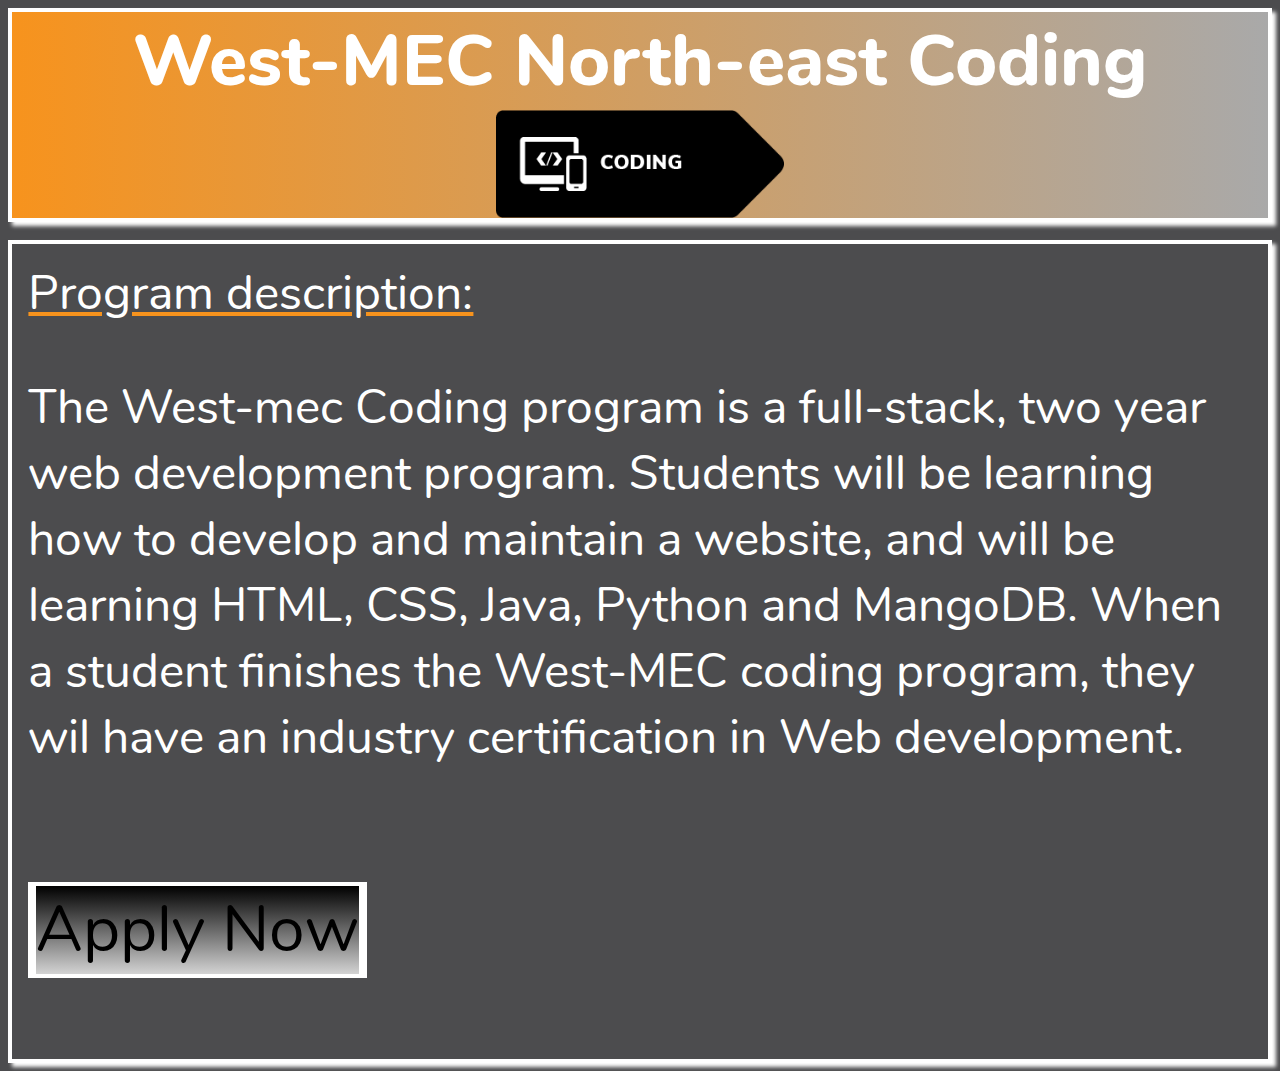
<file: index.html>
<!DOCTYPE html>
<html>
<head>
    <title>West-Mec North East Coding program</title>
    <link type="text/css" rel="stylesheet" href="CSS/page_layout.css">
    <!--
        Style is only here for testing on mobile
    -->
    <style>




    </style>
</head>
<body>
    <div class="header">West-MEC North-east Coding<img src="Images/Coding.png" style="width:4em;"></div>
     <!-- navigation bar-->
    
     <div class="nav"><ul> 
        <li>Links
        <ul>
            <li><a href="#" >Location</a></li>
            <li><a href="#" >Contact</a></li>
            <li><a href="#" >Image Gallery</a></li>
            <li><a href="#" >Central Campus</a></li>
        </ul></li>
    </ul></div><br>
    <div class="mobile-navigation">
        <ul>
            <li><a href="gallery.html">Home</a></li>
            <li><a href="gallery.html">Contact us</a></li>
            <li><a href="gallery.html">Location</a></li>
            <li> <a href="gallery.html">Image Gallery</li></li>
            <li><a href="#">Central Campus</a></li>
        </div>
        <!--end of navigation bar-->

    <div class="main-information">

    
    <span class="info-heading">Program description:</span>
</br>
   <p> The West-mec Coding program is a full-stack, two year web development program. Students will be learning how to develop and maintain a website, and will be learning HTML, CSS, Java, Python and MangoDB. When a student finishes the West-MEC coding program, they wil have an industry certification in Web development.</p>
<p class="button">
<a href="https://system.west-mec.org/application/admin_login.php?ReturnPage=application/admin_index.php" >Apply Now</a></p>






</div>

</body>
</html>
</file>
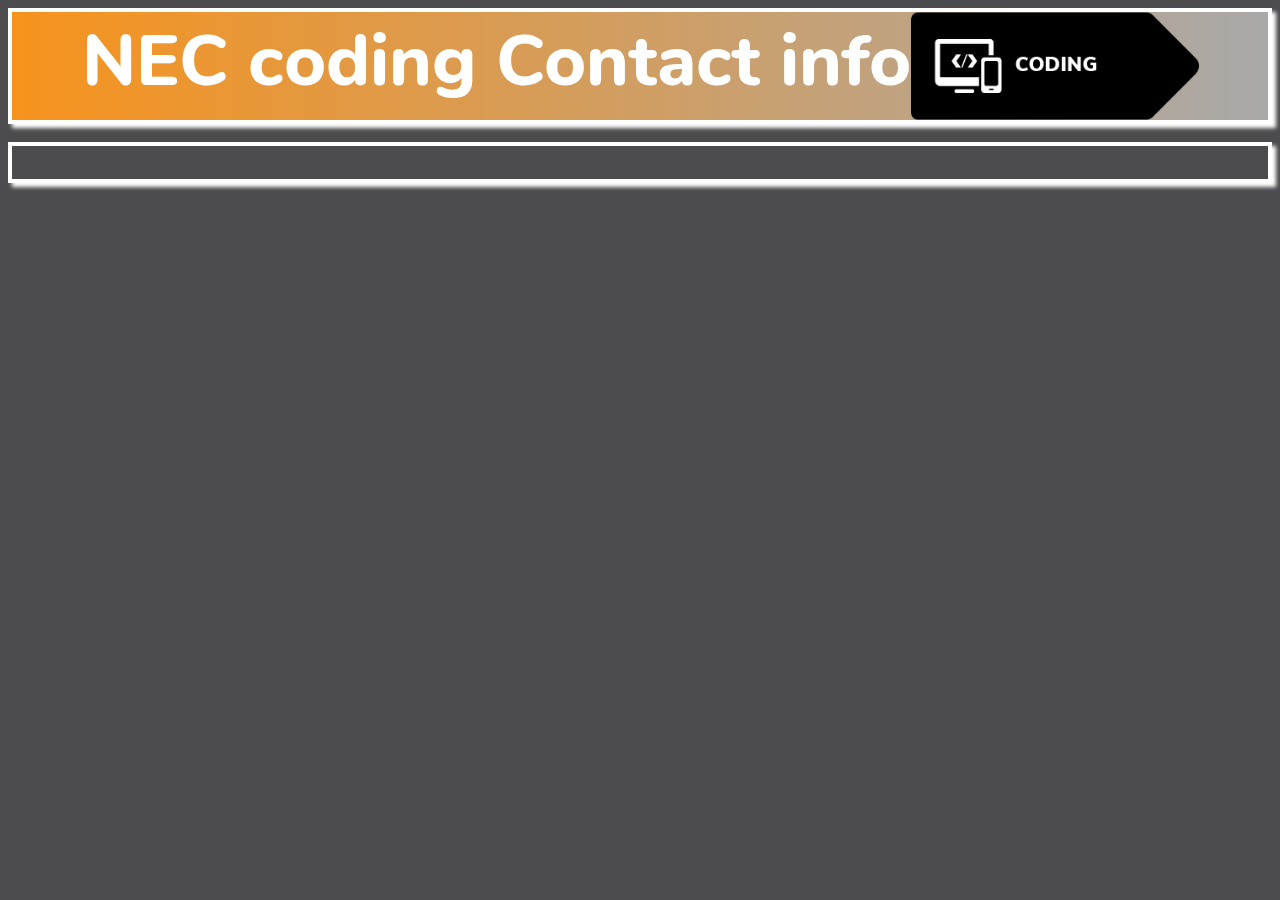
<file: contact.html>
<!DOCTYPE html>
<html>
<head>
    <title>NEC coding contact info</title>
    <link type="text/css" rel="stylesheet" href="CSS/page_layout.css">
    <!--
        Style is only here for testing on mobile
    -->
    <style>




    </style>
</head>
<body>
    <div class="header">NEC coding Contact info<img src="Images/Coding.png" style="width:4em;"></div>
   
       <!-- navigation bar-->
    
       <div class="nav"><ul> 
        <li>Links
        <ul>
            <li><a href="#" >Location</a></li>
            <li><a href="#" >Contact</a></li>
            <li><a href="#" >Image Gallery</a></li>
            <li><a href="#" >Central Campus</a></li>
        </ul></li>
    </ul></div><br>
    <div class="mobile-navigation">
        <ul>
            <li><a href="gallery.html">Home</a></li>
            <li><a href="gallery.html">Contact us</a></li>
            <li><a href="gallery.html">Location</a></li>
            <li> <a href="gallery.html">Image Gallery</li></li>
            <li><a href="#">Central Campus</a></li>
        </div>
        <!--end of navigation bar-->

   
    <div class="main-information">


</div>
</body>
</html>
</file>
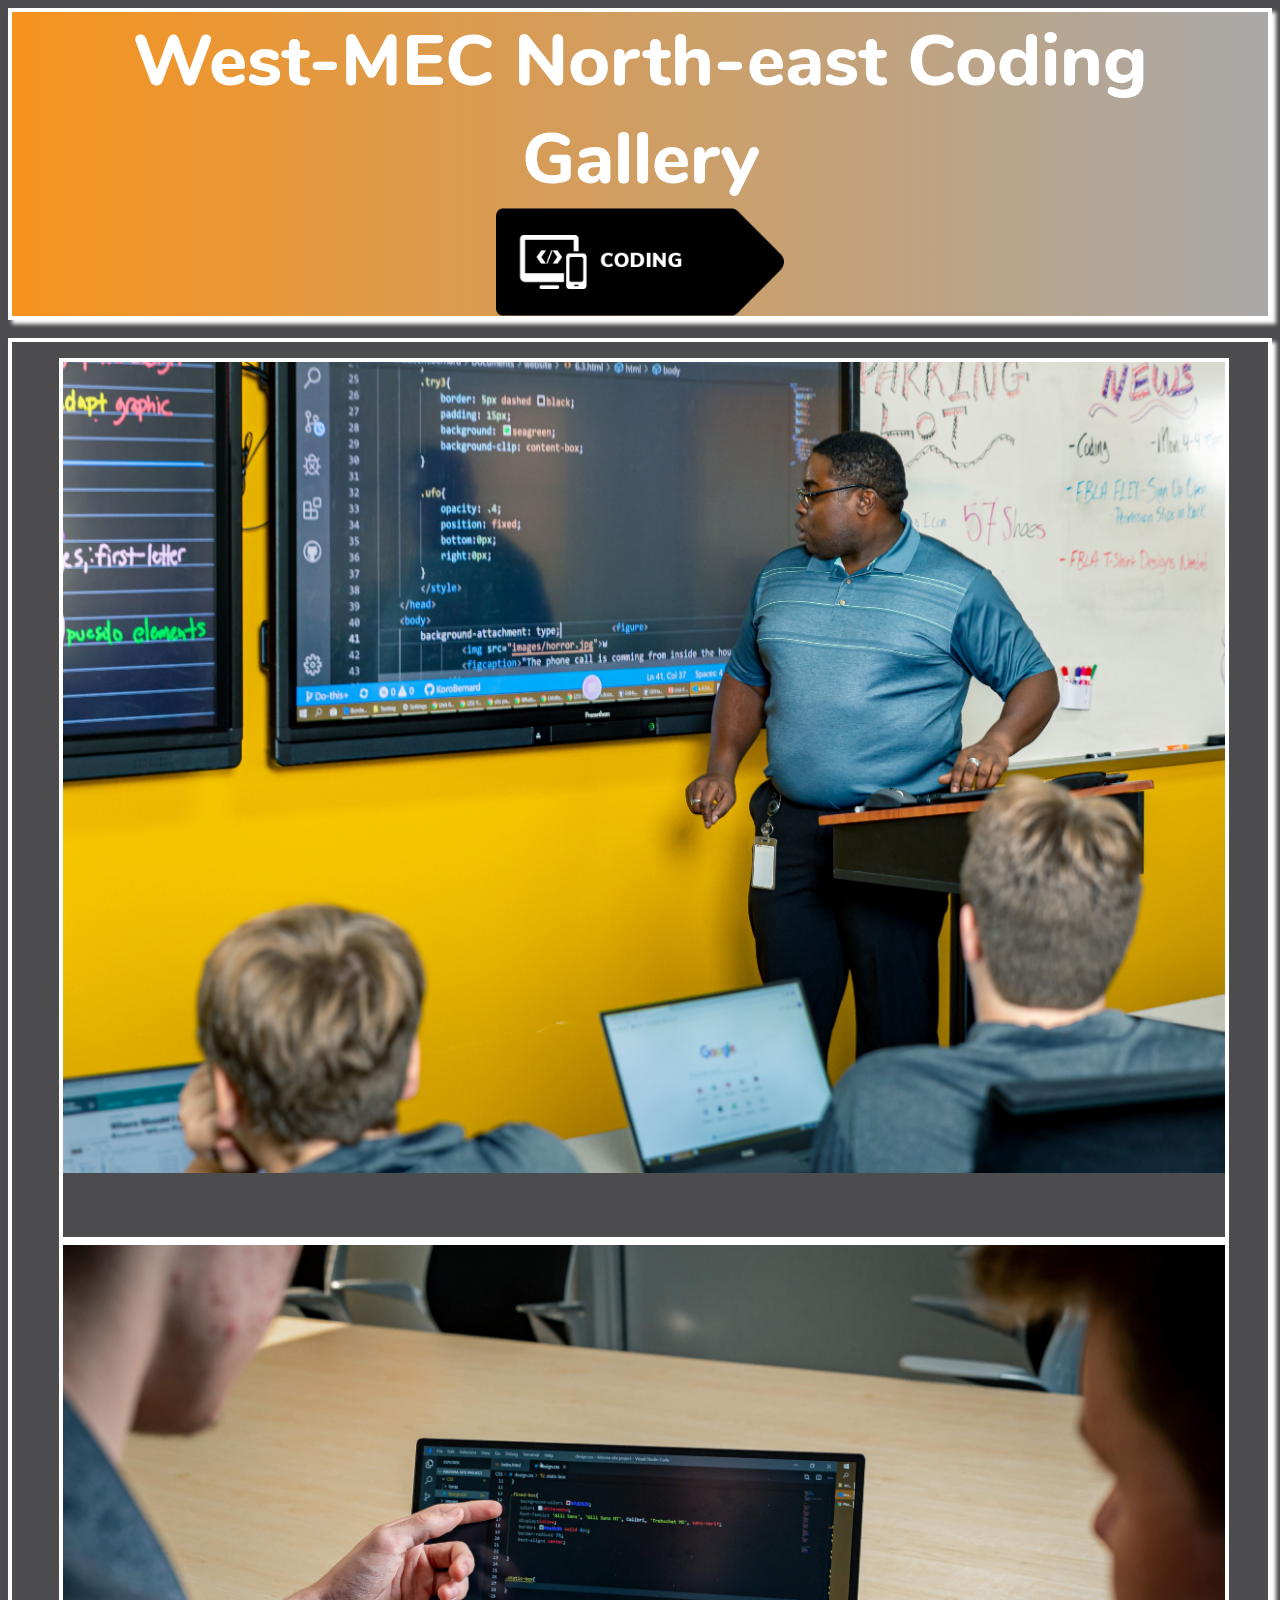
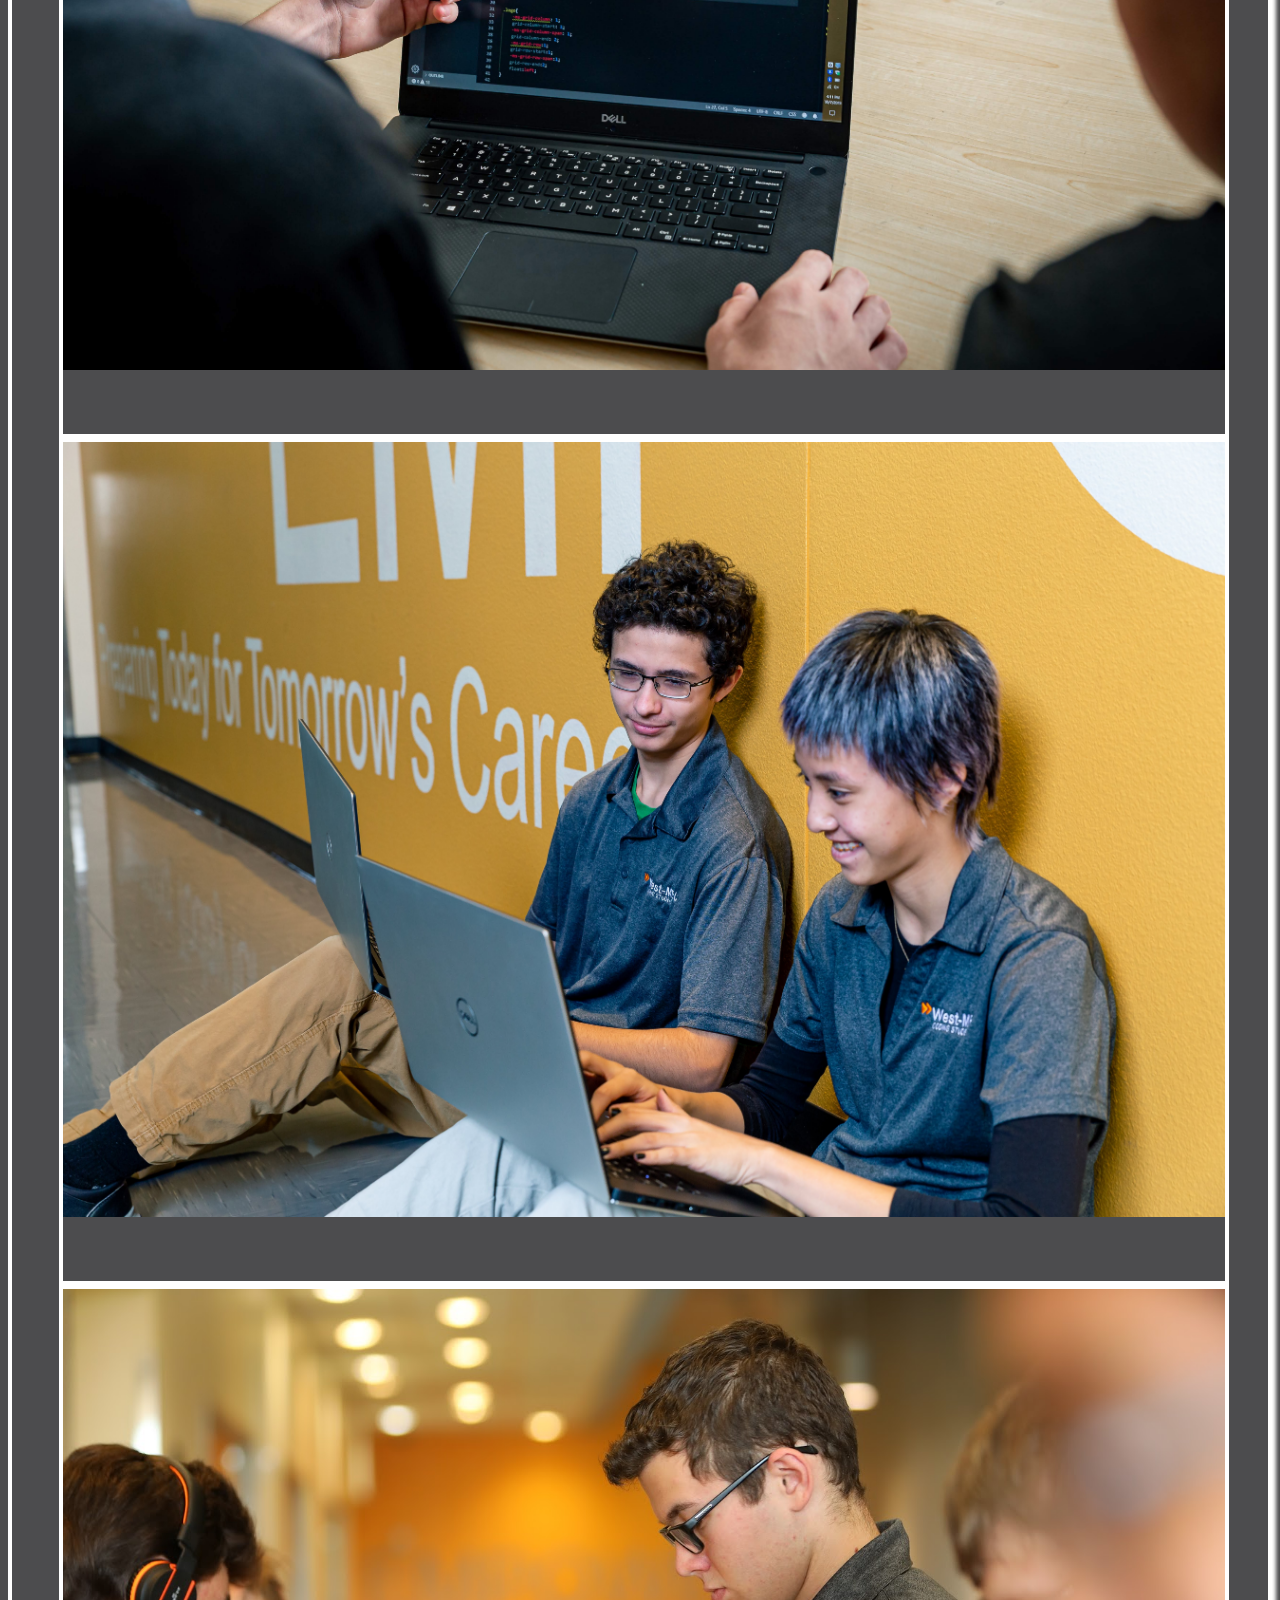
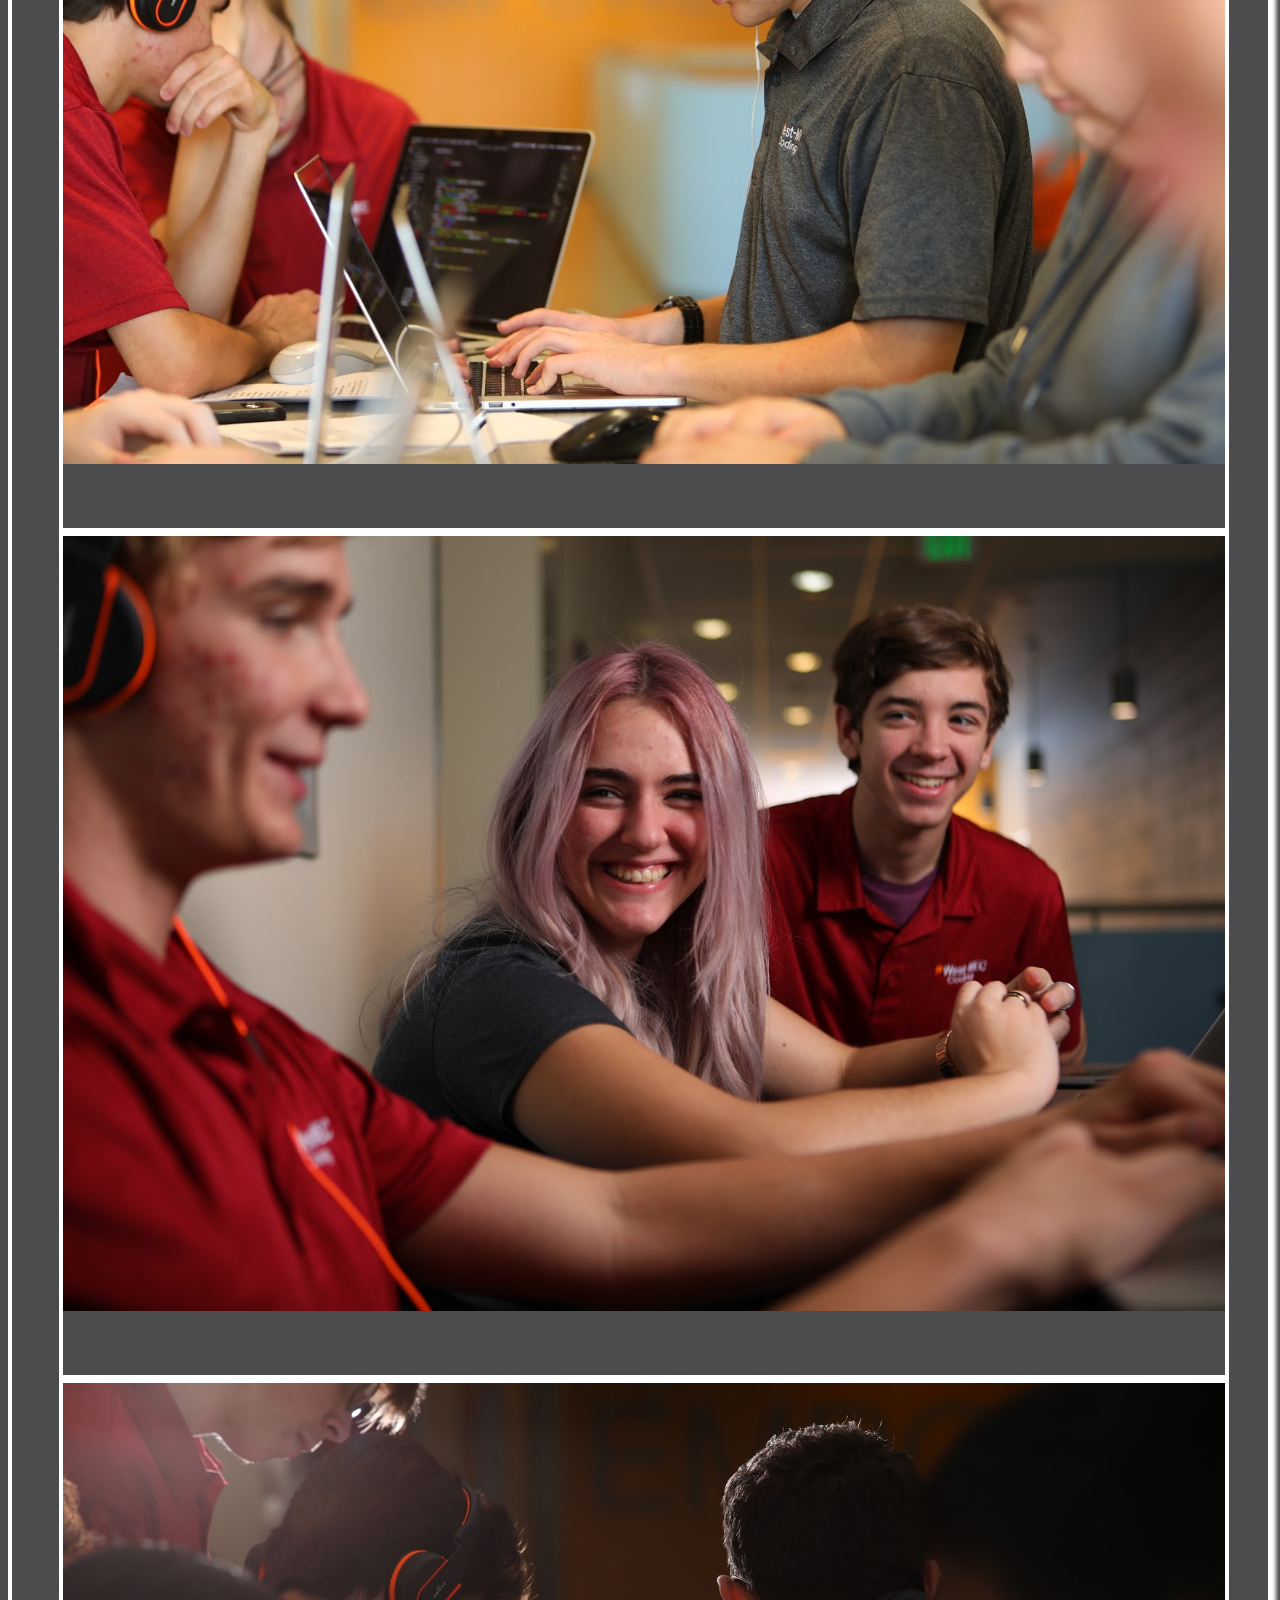
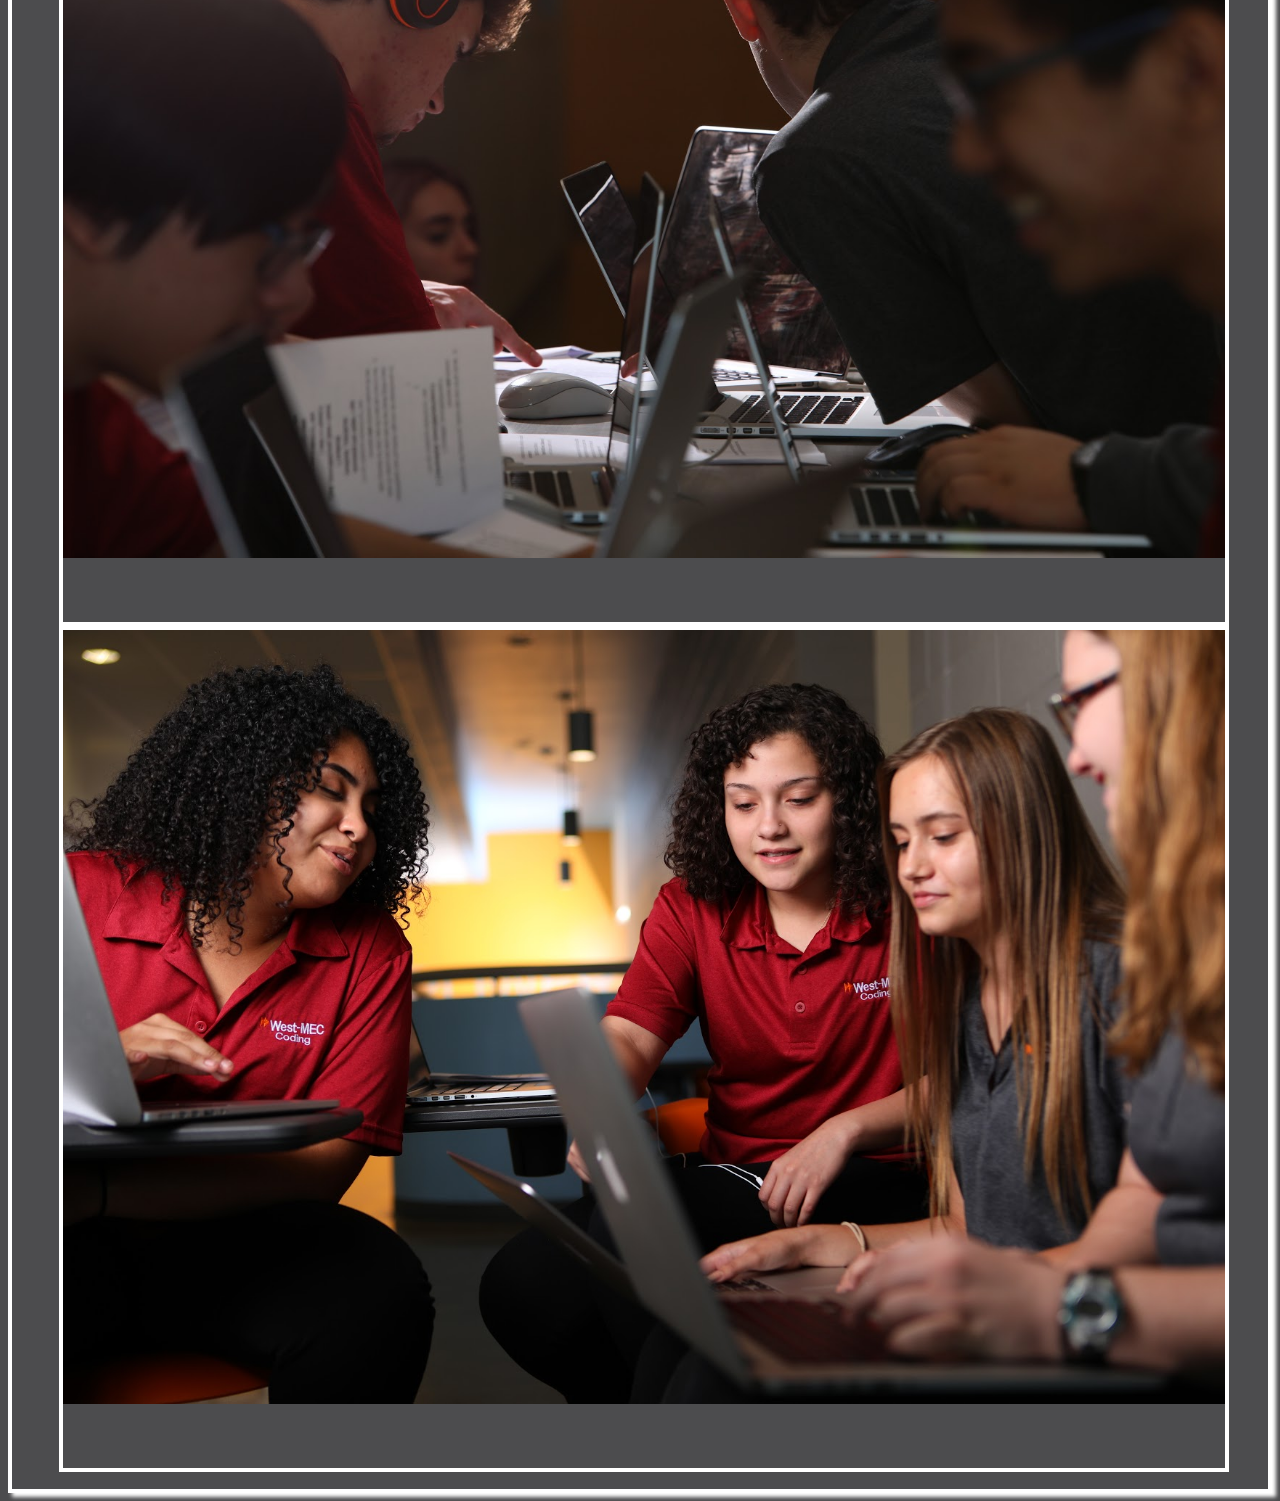
<file: gallery.html>
<!DOCTYPE html>
<html>
<head>
    <title>NEC Coding Gallery</title>
    <link type="text/css" rel="stylesheet" href="CSS/page_layout.css">
    <!--
        Style is only here for testing on mobile
    -->
    <style>




    </style>
</head>
<body>
    <div class="header">West-MEC North-east Coding Gallery<img src="Images/Coding.png" style="width:4em;"></div>
    
    <!-- navigation bar-->
    
    <div class="nav"><ul> 
        <li>Links
        <ul>
            <li><a href="#" >Location</a></li>
            <li><a href="#" >Contact</a></li>
            <li><a href="#" >Image Gallery</a></li>
            <li><a href="#" >Central Campus</a></li>
        </ul></li>
    </ul></div><br>
    <div class="mobile-navigation">
        <ul>
            <li><a href="gallery.html">Home</a></li>
            <li><a href="gallery.html">Contact us</a></li>
            <li><a href="gallery.html">Location</a></li>
            <li> <a href="gallery.html">Image Gallery</li></li>
            <li><a href="#">Central Campus</a></li>
        </div>
        <!--end of navigation bar-->



    <div class="main-information">
<div class="gallery">
    
<img src="Images/West MEC NE-2629.jpg">
<img src="Images/West MEC NE-2668.jpg">
<img src="Images/West MEC NE-2670.jpg">
<img src="Images/01. Coding.JPG">
<img src="Images/02. Coding.JPG">
<img src="Images/04. Coding.JPG">
<img src="Images/07. Coding.JPG">
</div>
</div>
</body>
</html>
</file>
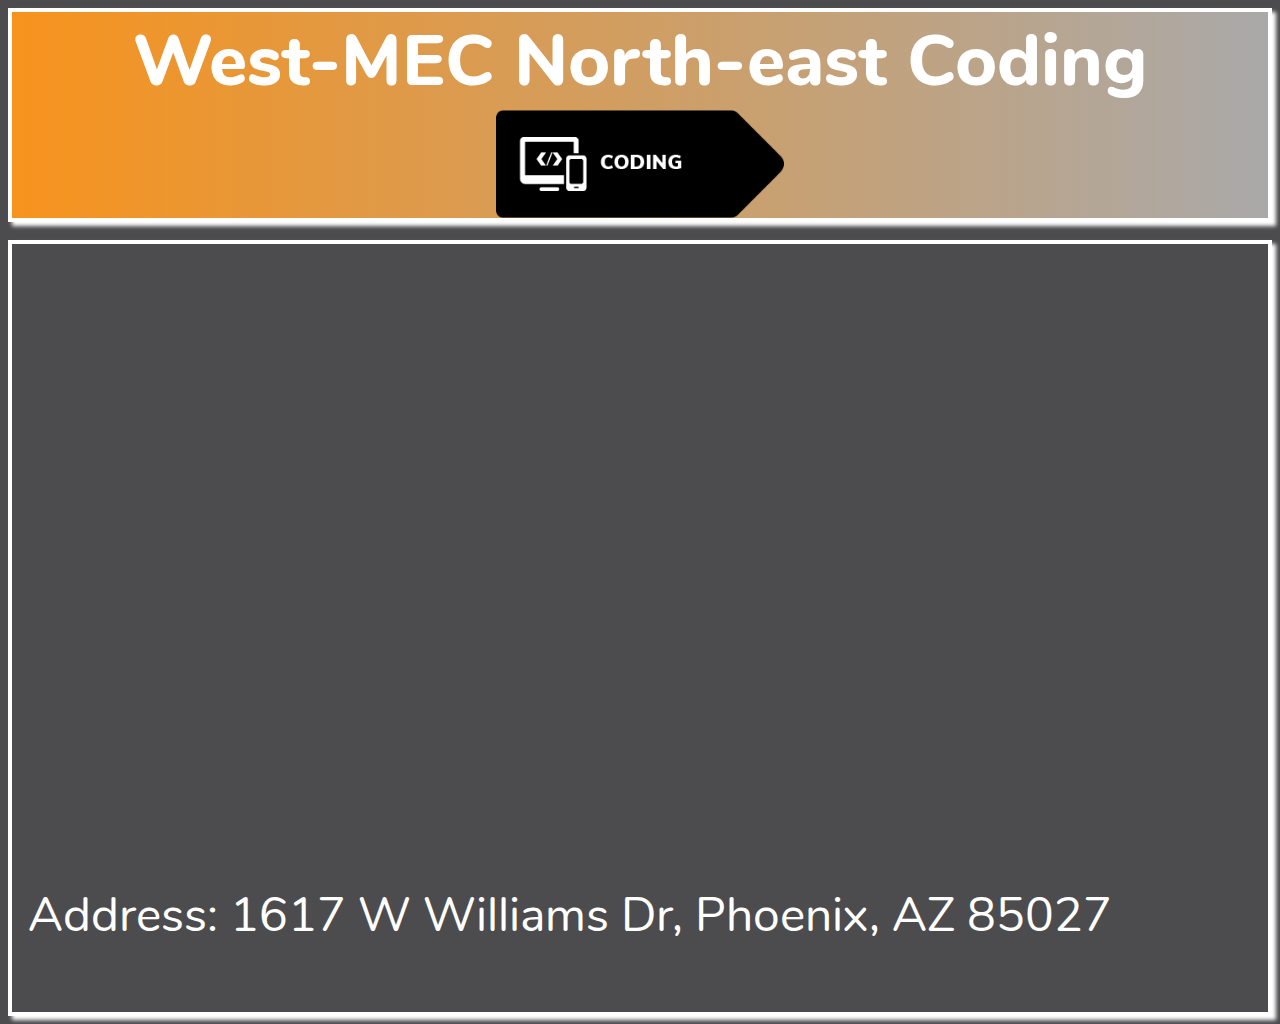
<file: Location.html>
<!DOCTYPE html>
<html>
<head>
    <title>NEC Location</title>
    <link rel="stylesheet" type="text/css" href="CSS/page_layout.css">
    <!--
        Style is only here for testing on mobile
    -->
    <style>


    </style>
</head>
<body>
    <div class="header">West-MEC North-east Coding<img src="Images/Coding.png" style="width:4em;"></div>
  
    <!-- navigation bar-->
    
    <div class="nav"><ul> 
        <li>Links
        <ul>
            <li><a href="#" >Location</a></li>
            <li><a href="#" >Contact</a></li>
            <li><a href="#" >Image Gallery</a></li>
            <li><a href="#" >Central Campus</a></li>
        </ul></li>
    </ul></div><br>
    <div class="mobile-navigation">
        <ul>
            <li><a href="gallery.html">Home</a></li>
            <li><a href="gallery.html">Contact us</a></li>
            <li><a href="gallery.html">Location</a></li>
            <li> <a href="gallery.html">Image Gallery</li></li>
            <li><a href="#">Central Campus</a></li>
        </div>
        <!--end of navigation bar-->


    <div class="main-information">
            <div class="mapouter"><div class="gmap_canvas"><iframe width="600" height="500" id="gmap_canvas" src="https://maps.google.com/maps?q=West-mec%20northeast&t=&z=13&ie=UTF8&iwloc=&output=embed" frameborder="0" scrolling="no" marginheight="0" marginwidth="0"></iframe>Google Maps Generator by <a href="https://www.embedgooglemap.net">embedgooglemap.net</a></div></div>
    <p>Address: 1617 W Williams Dr, Phoenix, AZ 85027</p>


</div>
</body>
</html>
</file>
<file: CSS/page_layout.css>
/* Mobile, portrait */
@media only screen and (min-width: 400px){
    body{
        background-color: #4c4c4e;
        display: -webkit-box;
        display: -ms-flexbox;
        display: flex;
        -webkit-box-orient: horizontal;
        -webkit-box-direction: normal;
        -ms-flex-direction: row;
        flex-direction: row;
        -ms-flex-wrap: wrap;
        flex-wrap: wrap;
    }
    .header{
       display:-webkit-box;
       display:-ms-flexbox;
       display:flex;
       -webkit-box-ordinal-group:0;
       -ms-flex-order:0;
       order:0;
       width:100%;
       color:white;
       font-size:4.5em;
       text-align:center;
       border: white 4px solid;
       -ms-flex-wrap: wrap;
        flex-wrap: wrap;
        text-align: center;
        -webkit-box-pack: center;
        -ms-flex-pack: center;
        justify-content: center;
        -webkit-box-shadow: white 4px 4px 4px;
        box-shadow: white 4px 4px 4px;
        background-image: -webkit-gradient(linear, left top, right top, from(#f7931d) , to(darkgray));
        background-image: linear-gradient(to right, #f7931d , darkgray);
        font-family: NunitoBold;
    }
    .nav{
        display:-webkit-box;
        display:-ms-flexbox;
        display:flex;
        -webkit-box-ordinal-group:3;
        -ms-flex-order:2;
        order:2;
       border: white 3px solid;
       text-align: center;
        width:100%;
        -webkit-box-pack: center;
        -ms-flex-pack: center;
        justify-content: center;
        -ms-flex-wrap: wrap;
        flex-wrap: wrap;
        visibility:hidden;
        position:absolute;
        z-index:-1;
        display:none;
        font-family: NunitoItalic;
    }
    .main-information{
        display:-webkit-box;
        display:-ms-flexbox;
        display:flex;
        -webkit-box-ordinal-group:1;
        -ms-flex-order:1;
        order:1;
       color: white;
       font-size:3em;
       -ms-flex-wrap: wrap;
        flex-wrap: wrap;
        border: white solid 4px;
        -webkit-box-shadow: white 4px 4px 4px;
                box-shadow: white 4px 4px 4px;
        padding-top: 4rem;
        width:100%;
        font-family: Nunito;
            }

    .mobile-navigation{
        border: white solid 4px;
        -webkit-box-shadow: white 4px 4px 4px;
        box-shadow: white 4px 4px 4px;
        list-style-type: none;
        width:100%;
        -webkit-box-pack: center;
            -ms-flex-pack: center;
                justify-content: center;
        display:-webkit-box;
        display:-ms-flexbox;
        display:flex;
        font-family: NunitoItalic;
        font-size:2rem;
    }

    
ul li:hover > ul, ul li ul:hover{
    opacity:1;
    visibility:visible;
    display:-webkit-box;
    display:-ms-flexbox;
    display:inline-block;
    clear:both;
}
ul li ul li{
    
    width:100%;
}

ul li ul{
    background:#f7931d;
    visibility: hidden;
    opacity:0;
    max-width: 270px;;
    position: absolute;
    -webkit-transition: all 0.5s ease;
    transition: all 0.5s ease;
    margin-top: 4px;
    padding-left: 2px;
    display:none;
    border: white solid 4px;
}
   
li{
    background-color: #f7931d;
    color: white;
    display:block;
    padding: 2px;
    position:relative;
    text-decoration: none;
    -webkit-transition-duration: 0.5s;
    transition-duration: 0.5s;
    float:left;
    font-size: 2.5rem;
    border: solid white 2px;
    
}
ul{
    background: transparent;
    margin:0;
    padding-left:0;
    list-style-type: none;
}
.mobile-navigation ul li a{
    text-decoration: none;
    color: white;
    font-size: 2rem;

}

.info-heading{
    color:white;
    -webkit-text-decoration: underline #f7931d;
    text-decoration: underline #f7931d;
}


.main-information .gallery img{
    display:block;
    display:-webkit-box;
    display:-ms-flexbox;
    display:flex;
    -webkit-box-orient:vertical;
    -webkit-box-direction:normal;
        -ms-flex-direction:column;
            flex-direction:column;
    -webkit-box-pack: center;
        -ms-flex-pack: center;
            justify-content: center;
    padding-bottom: 4rem;
    border: white solid 4px;
    width:95%;
    margin-left:2.5%;



}
.mapouter{position:relative;
    text-align:center; 
    height:500px;width:600px;
     padding-left:19%;
     padding-bottom: 6%;
}

.gmap_canvas {overflow:hidden;
    background:none;
    height:500px;
    width:600px;}
    
/* Mobile, landscape */
@media only screen and (min-width: 721px) {
.main-information {
    color: white;
    font-family:nunito;
    padding: 1.3%;
}



.mobile-navigation{
    visibility: hidden;
    display:none;
    opacity: 0;
}



img{
    width:50%;
}
}

/* desktop */k
@media only screen and (min-width:950px) {
    .mobile-navigation{
        visibility: hidden;
        display:none;
        opacity: 0;
        z-index:-1;
        
    }
}




@font-face{
    font-family:NunitoBold;
    src: 
    url('Fonts/Nunito/Nunito-ExtraBold.ttf') format('truetype');

}


@font-face{
    font-family:Nunito;
    src:
    url('Fonts/Nunito/Nunito-Regular.ttf') format('truetype');
}





@font-face{
    font-family:NunitoItalic;
    src:
    url('Fonts/Nunito/Nunito-Italic.ttf') format('truetype');
}







.button{
    background: -webkit-gradient(linear, left top, left bottom, from(black) , to(lightgray));
    background: linear-gradient(to bottom, black , lightgray);
    border:white 4px solid;
    color:black;
    font-size: 4rem;
    text-decoration: none;
}

.button a:link{
    background: -webkit-gradient(linear, left top, left bottom, from(black) , to(lightgray));
    background: linear-gradient(to bottom, black , lightgray);
    border:white 4px solid;
    color:black;
    font-size: 4rem;
    text-decoration: none;
}

.button a:visited{
    background: -webkit-gradient(linear, left top, left bottom, from(black) , to(lightgray));
    background: linear-gradient(to bottom, black , lightgray);
    border:white 4px solid;
    color:black;
    font-size: 4rem;
    text-decoration: none;
}


.button a:hover{
    background: -webkit-gradient(linear, left bottom, left top, from(black), to(lightgray));
    background: linear-gradient(to top, black, lightgray);
    color: white;
    font-size: 4rem;
    text-decoration: none;


}
}
</file>
